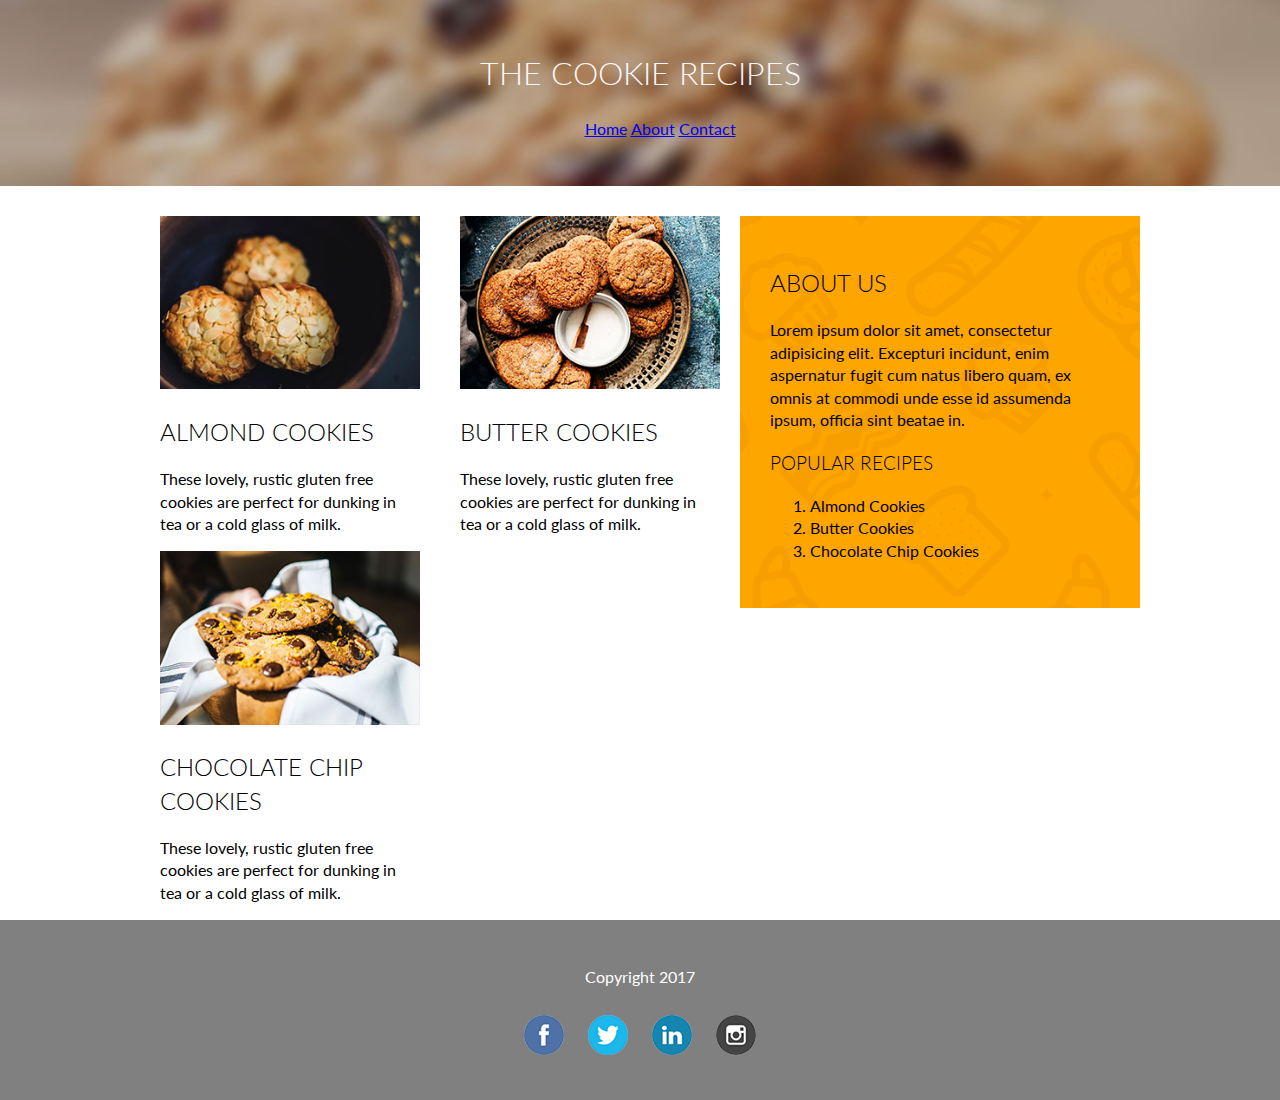
<file: index.html>
<!DOCTYPE html>
<html>
<head>
	<title>my site</title>

	<link href="https://fonts.googleapis.com/css?family=Lato:300,400,700" rel="stylesheet">

	<link rel="stylesheet" href="css/style.css"
</head>
<body>

<header>
<h1>The Cookie Recipes</h1>
<ul>
	<li><a href="index.html">Home</a></li>
	<li><a href="about.html">About</a></li>
	<li><a href="contact.html">Contact</a></li>
</ul>
</header>

<div class="container">
	<div class="sidebar">

	<h2>About Us</h2>
		<p>
			Lorem ipsum dolor sit amet, consectetur adipisicing elit. Excepturi incidunt, enim aspernatur fugit cum natus libero quam, ex omnis at commodi unde esse id assumenda ipsum, officia sint beatae in.
		</p>

	<h3>Popular Recipes</h3>
	<ol>
		<li>Almond Cookies</li>
		<li>Butter Cookies</li>
		<li>Chocolate Chip Cookies</li>
	</ol>
	</div> <!-- End of Sidebar -->

	<div class="recipes">
	<article>
	<img src="images/almond-cookies.jpg">
	<h2>Almond Cookies</h2>
	<p>These lovely, rustic gluten free cookies are perfect for dunking in tea or a cold glass of milk.
	</p>
	</article>

	<article>

	<img src="images/butter-cookies.jpg">
	<h2>Butter Cookies</h2>
	<p>These lovely, rustic gluten free cookies are perfect for dunking in tea or a cold glass of milk.
	</p>
	</article>

	<article>

	<img src="images/chocolate-cookies.jpg">
	<h2>Chocolate Chip Cookies</h2>
	<p>These lovely, rustic gluten free cookies are perfect for dunking in tea or a cold glass of milk.
	</p>
	</article>
	</div><!-- End of Recipe -->
</div><!-- End of container -->

<footer>
	<p>Copyright 2017</p>
	<a href="http://www.google.com"><img src="images/facebook.png"></a>
	<img src="images/twitter.png">
	<img src="images/linkedin.png">
	<img src="images/instagram.png">
</footer>

</body>
</html>
</file>
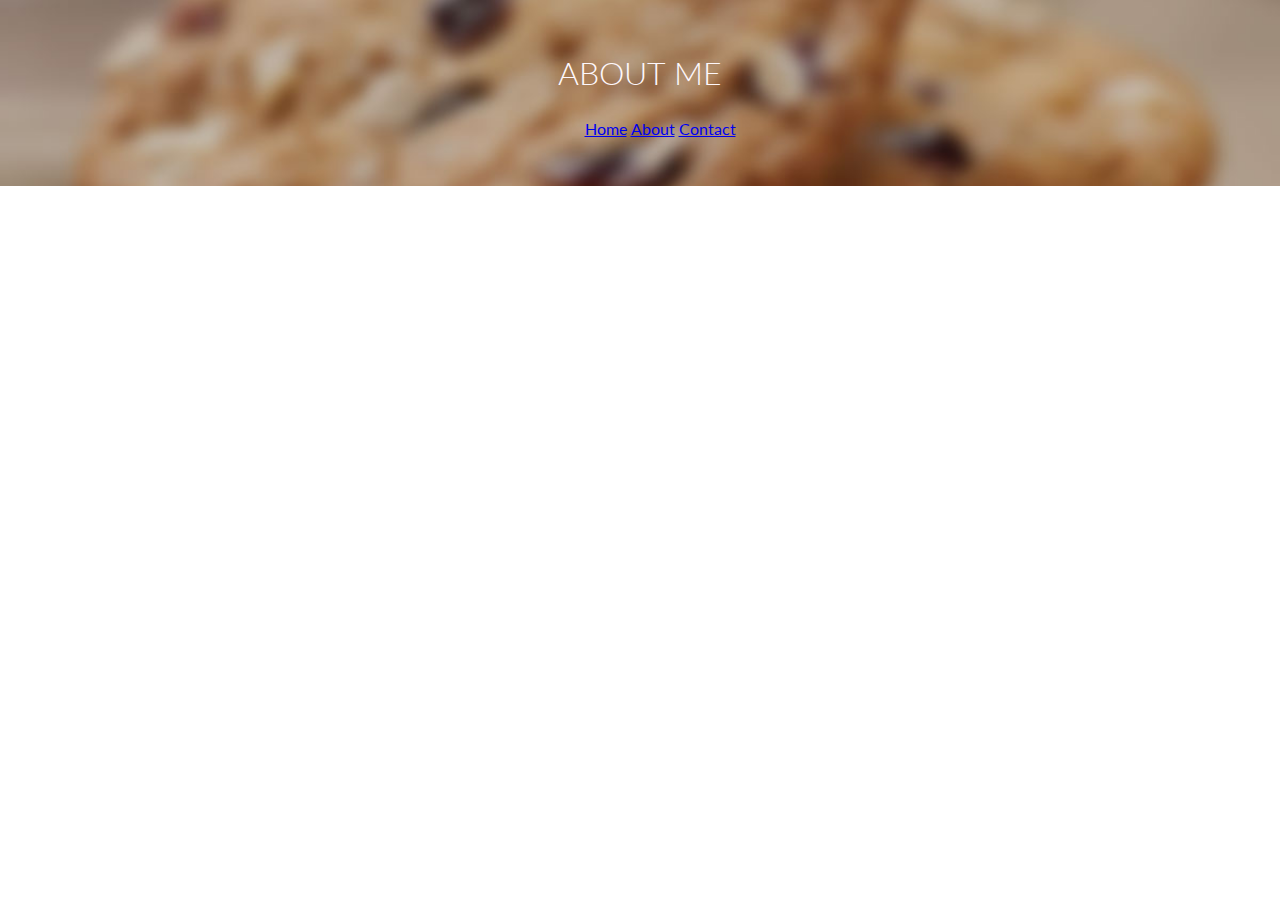
<file: about.html>
<!DOCTYPE html>
<html>
<head>
	<title>about page</title>

	<link href="https://fonts.googleapis.com/css?family=Lato:300,400,700" rel="stylesheet">

	<link rel="stylesheet" href="css/style.css"
	<title></title>
</head>
<body>

<header>
<h1>About Me</h1>
<ul>
	<li><a href="index.html">Home</a></li>
	<li><a href="about.html">About</a></li>
	<li><a href="contact.html">Contact</a></li>
</ul>
</header>

</body>
</html>
</file>
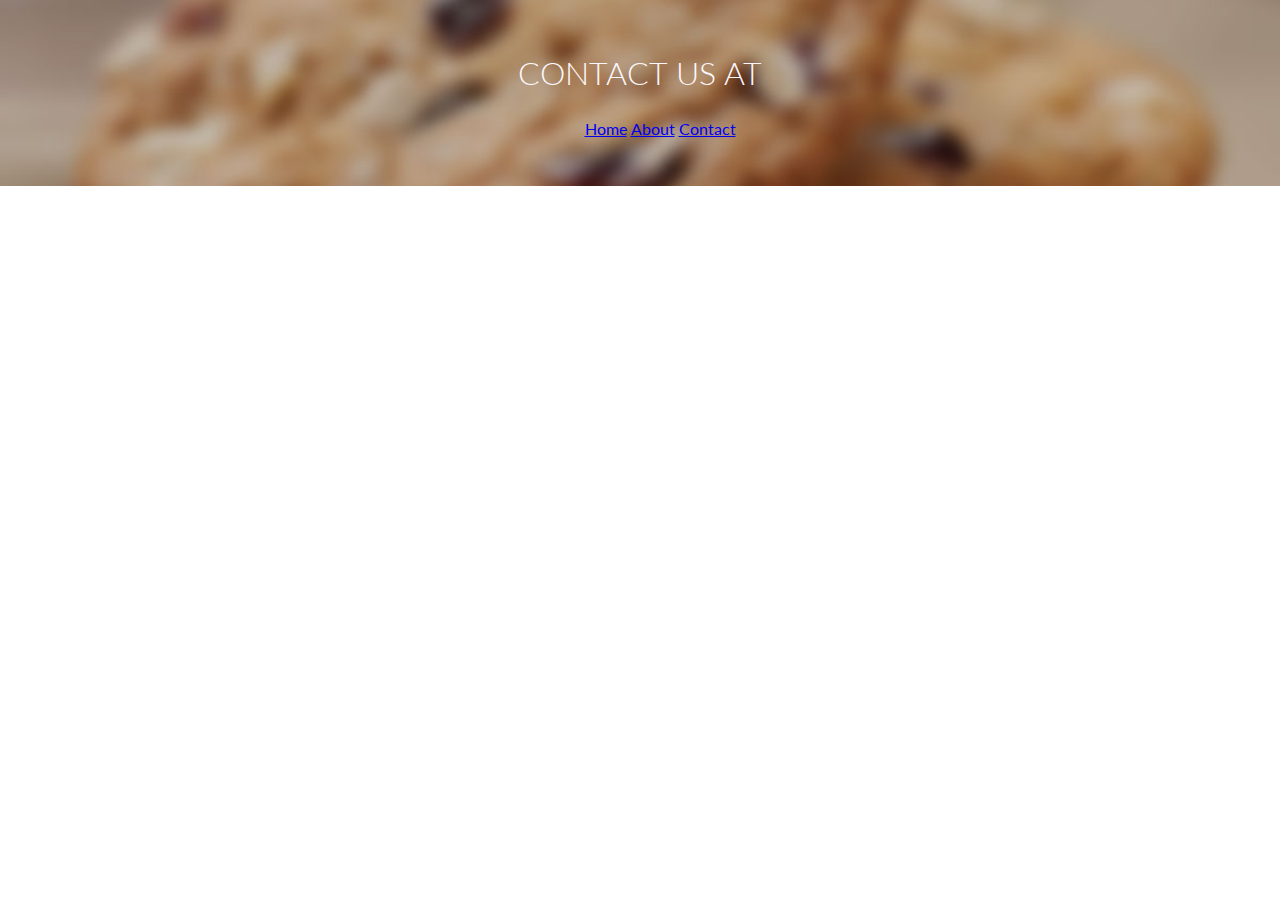
<file: contact.html>
<!DOCTYPE html>
<html>
<head>
	<title>Contact us!</title>

	<link href="https://fonts.googleapis.com/css?family=Lato:300,400,700" rel="stylesheet">

	<link rel="stylesheet" href="css/style.css"
	<title></title>
</head>
<body>

<header>
<h1>Contact Us at</h1>
<ul>
	<li><a href="index.html">Home</a></li>
	<li><a href="about.html">About</a></li>
	<li><a href="contact.html">Contact</a></li>
</ul>
</header>

</body>
</html>
</file>
<file: css/style.css>
* {
  box-sizing: border-box;
}

body {
	font-family:'lato', sans-serif;
	line-height: 1.4;
	margin:0;
}


h1,h2,h3{
	text-transform:uppercase;
	font-weight: 300;
}

header{
	text-align:center;
	color:#fef8fc;
	background-color:green;
	background-image:url(../images/header-bg.jpg);
	background-size:cover;
	background-position:center;
	padding: 30px;
	margin-bottom:30px;
}

header li{
	display:inline;
}

.container{
	width:1000px;
	margin:0 auto;
}

.sidebar{
	width:40%;	/*40% of 1000px = 400px*/
	float:right;
	background-color:orange;
	padding:30px;
	background-image:url(../images/sidebar-bg.png);
}

.recipes{
	width:60%;/*60% of 1000px = 600px*/
	float:left;
}

article{
	width:50%;
	float:left;
    padding:0 20px;
}

article img{
	width:100%;
}
footer{
	clear:both;
	color:white;
	background-color:grey;
	text-align:center;
	padding:30px;
}
footer img{
	margin:10px;
}
@media(max-width: 1000px){
	.sidebar {
		display:none;
	}

	.recipes, .container {
		width:100%;
	}
}

@media(max-width:600px){
	article{
		width:100%;
	}
}
</file>
